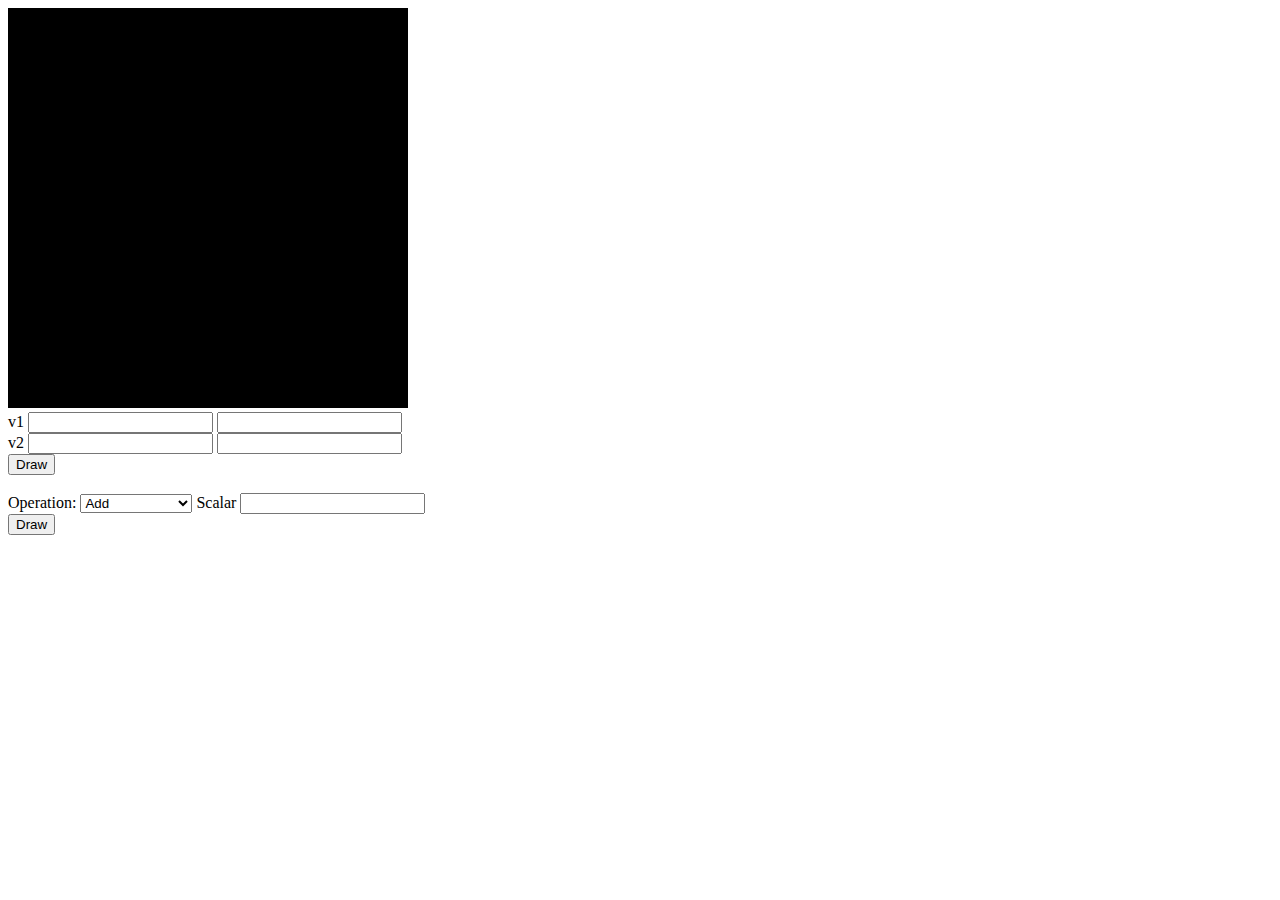
<file: ASG0/asg0.html>
<!--Rina Munakata-->
<!--rmunakat@ucsc.edu-->

<!DOCTYPE html>
<html lang="en">
    <head>
        <meta charset="utf-8" />
        <title>CSE160: ASG0</title>
    </head>
 
    <body onload="main()">
        <canvas id="the_canvas" width="400" height="400"> </canvas>
        <script src="lib/cuon-matrix-cse160.js"></script>
        <script src="asg0.js"></script>
    </body>

    <!--input vector values-->
    <br>
    <!--V1-->
    <p5>v1</p5>
    <input type = "number" id="v1_x">
    <input type = "number" id = "v1_y">
    <br>
    <!--V2-->
    <p5>v2</p5>
    <input type = "number" id="v2_x">
    <input type = "number" id = "v2_y">

    <!--Draw vector button-->
    <br>
    <button id="draw_button" onclick="handleDrawEvent()">Draw</button>

    <br> <br>

    <p5>Operation: </p5>
    <!--Drop-down selection-->
    <select name="ops" id="options">
        <option value="add">Add</option>
        <option value="sub">Subtract</option>
        <option value="mul">Multiply</option>
        <option value="div">Divide</option>

        <option value="ang">Angle Between</option>
        <option value="ang">Area</option>

        <option value="mag">Magnitude</option>
        <option value="norm">Normalize</option>
    </select>
    <label>Scalar</label>
    <input type = "number" id = "scalar">

    <!--Operation button-->
    <br>
    <button id="op_button" onclick="handleDrawOperationEvent()">Draw</button>

    
 </html>
</file>
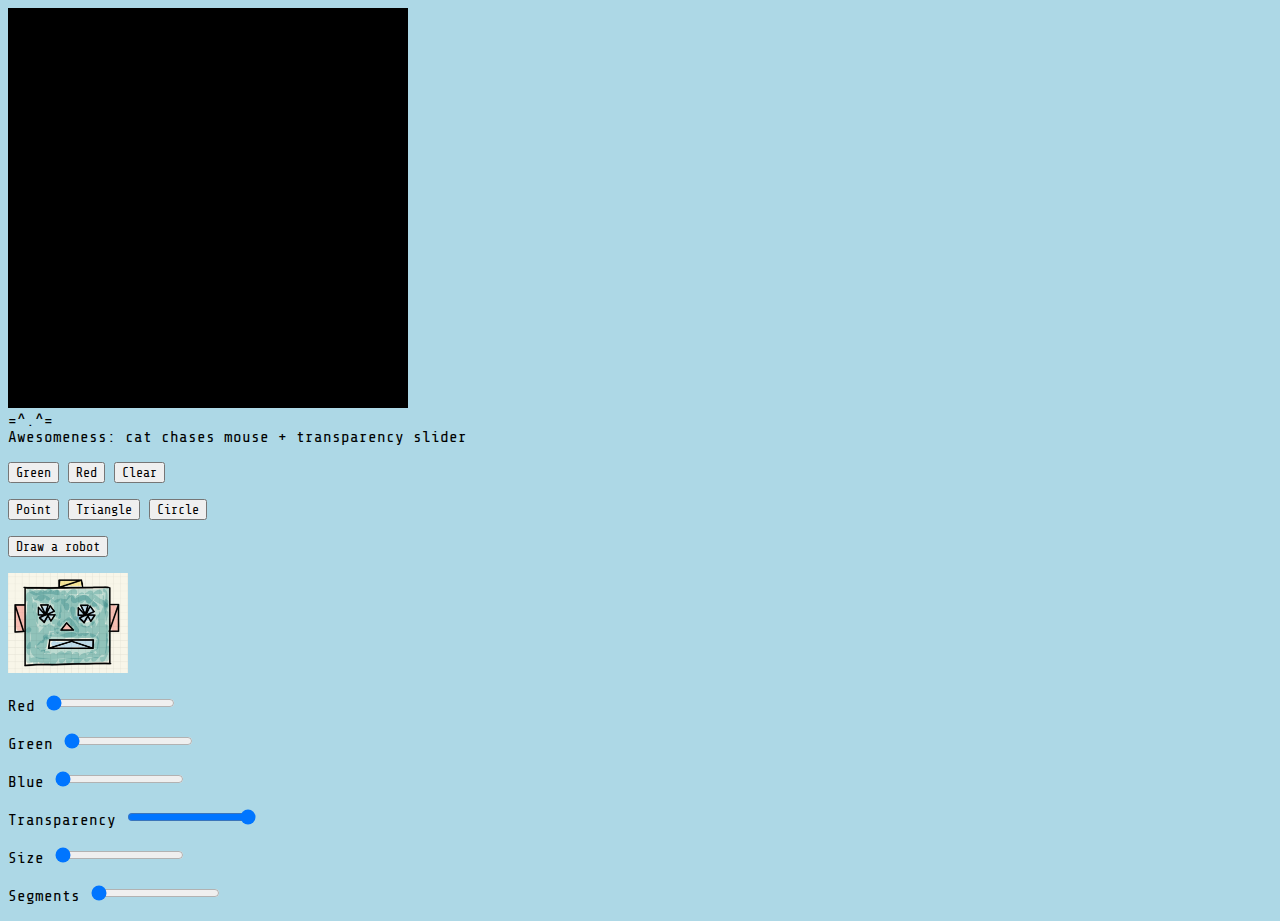
<file: ASG1/asg1.html>
<!DOCTYPE html>
<html lang="en">
  <head>
    <meta charset="utf-8" />
    <title>Draw a point (1)</title>
    <link rel="stylesheet" href="asg1.css">
    <script src="https://code.jquery.com/jquery-3.6.0.min.js"></script>
    <link rel="preconnect" href="https://fonts.googleapis.com">
    <link rel="preconnect" href="https://fonts.gstatic.com" crossorigin>
    <link href="https://fonts.googleapis.com/css2?family=Jersey+10+Charted&family=Share+Tech+Mono&display=swap" rel="stylesheet">
  </head>

  <body onload="main()">
    <canvas id="webgl" width="400" height="400">
    Please use a browser that supports "canvas"
    </canvas>

    <script src="lib/webgl-utils.js"></script>
    <script src="lib/webgl-debug.js"></script>
    <script src="lib/cuon-utils.js"></script>

    <script src="Point.js"></script>
    <script src="Triangle.js"></script>
    <script src="Circle.js"></script>

    <script src="asg1.js"></script>

    <div id = "cat">
    =^.^=
    </div>

    <p>

    <p id="numdot"> </p>
    <p> Awesomeness: cat chases mouse + transparency slider </p>

    <button type ="button" id ="green">Green</button>
    <button type ="button" id ="red">Red</button>

    <button type="button" id="clear">Clear</button>
    <p>
    
    <button type="button" id="pointButton">Point</button>
    <button type="button" id="triButton">Triangle</button>
    <button type="button" id="circleButton">Circle</button> 
    

      <p>
    <button type="button" id="robot">Draw a robot</button> <p>
    <img src = "robot.jpg" width = "120" height ="100">
    <!--<label>Segments</label> 
    <input type = "number" id = "seg">*/-->


    <p>
    Red <Input type="range" min="0" max="100" value="0" class ="slider" id = "redSlide">
    <p>
    Green <Input type="range" min="0" max="100" value="0" class ="slider" id = "greenSlide">
    <p>
    Blue <Input type="range" min="0" max="100" value="0" class ="slider" id = "blueSlide">
    <p>
    Transparency
    <input type="range"  min="0" max="100" value="100" id = "transSlide">

    <p>
    Size <Input type="range" min="5" max="40" value="0" class ="slider" id = "sizeSlide">
    <p>  
    Segments <Input type="range" min="0" max="50" value="0" class ="slider" id = "segs">      
    <p>


    <!--<script src="/lib/webgl-utils.js"></script>
    <script src="/lib/webgl-debug.js"></script>
    <script src="/lib/cuon-utils.js"></script>-->
    
  </body>
</html>
</file>
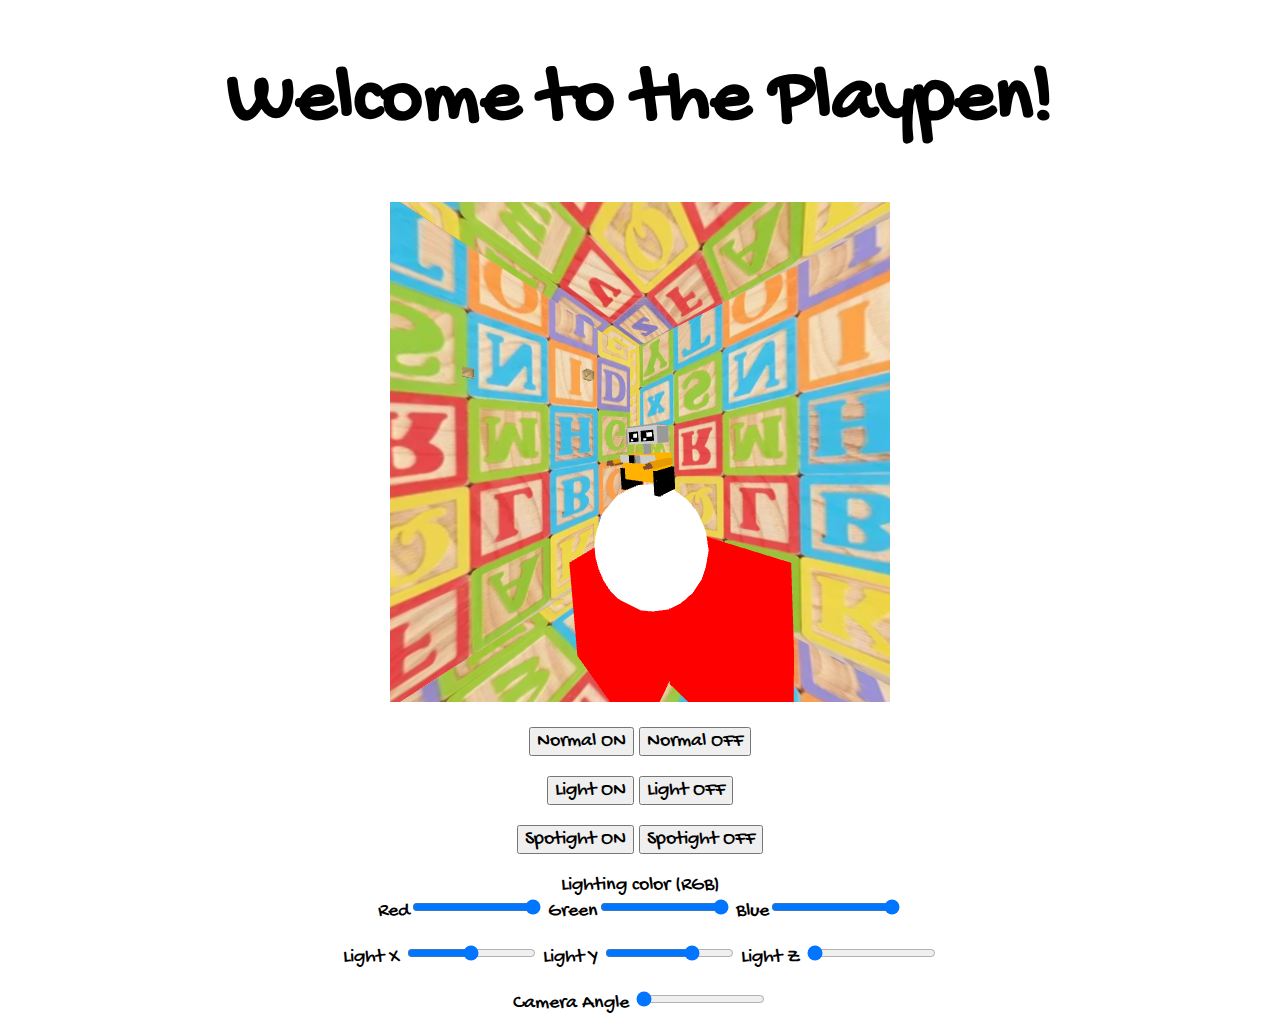
<file: ASG4/world_copy/World.html>
<!DOCTYPE html>
<html lang="en">
  <head>
    <meta charset="utf-8" />
    <title>Lighting</title>
    <script src="https://code.jquery.com/jquery-3.6.0.min.js"></script>
    <link rel="stylesheet" href="World.css">
    <link rel="preconnect" href="https://fonts.googleapis.com">
<link rel="preconnect" href="https://fonts.gstatic.com" crossorigin>
<link href="https://fonts.googleapis.com/css2?family=Butterfly+Kids&display=swap" rel="stylesheet">
<link rel="preconnect" href="https://fonts.googleapis.com">
<link rel="preconnect" href="https://fonts.gstatic.com" crossorigin>
<link href="https://fonts.googleapis.com/css2?family=Butterfly+Kids&family=Gochi+Hand&display=swap" rel="stylesheet">
  </head>

  <body onload="main()">
    <!--Library and file includes-->
    <script src="lib/webgl-utils.js"></script>
    <script src="lib/webgl-debug.js"></script>
    <script src="lib/cuon-utils.js"></script>
    <script src="lib/cuon-matrix.js"></script>

    <script src="Vector.js"></script>
    <script src="Camera.js"></script>

    <script src="Point.js"></script>
    <script src="Triangle.js"></script>
    <script src="Circle.js"></script>
    <script src="Oval.js"></script>
    <script src="Cube.js"></script>
    <script src="Sphere.js"></script>

    <script src="World.js"></script>

    <h1>Welcome to the Playpen! </h1>

    <canvas id="webgl" width="500" height="500"></canvas>

    <p>
      <button type="button" id ="normalOn">Normal ON</button>
      <button type="button" id ="normalOff">Normal OFF</button>
    </p>

    <p>
      <button type="button" id ="lightOn">Light ON</button>
      <button type="button" id ="lightOff">Light OFF</button>
    </p>

    <p>
      <button type="button" id ="spotlightOn">Spotight ON</button>
      <button type="button" id ="spotlightOff">Spotight OFF</button>
    </p>

    <p>
      Lighting color (RGB) <br>
      Red<input type="range" min="0" max="255" value="255" id="redSlider">
      Green<input type="range" min="0" max="255" value="255" id="greenSlider">
      Blue<input type="range" min="0" max="255" value="255" id="blueSlider">        
    </p>

    <p>
      Light X <input type="range" min="-250" max="250" value="0" class="slider" id="lightSlideX">
      Light Y <input type="range" min="-250" max="250" value="100" class="slider" id="lightSlideY">
      Light Z <input type="range" min="-250" max="250" value="-250" class="slider" id="lightSlideZ">
    </p>
    <p>

    Camera Angle <Input type="range" min="0" max="360" value="0" class ="slider" id = "angleSlide"> 
      </p>
    <!--<p>
      Magenta <Input type="range" min="0" max="100" value="0" class ="slider" id = "magentaSlide">
      <button type="button" id="animationMagentaOnButton">ON</button>
      <button type="button" id="animationMagentaOffButton">OFF</button> 
    <p>
      Yellow <Input type="range" min="0" max="100" value="0" class ="slider" id = "yellowSlide">
      <button type="button" id="animationYellowOnButton">ON</button>
      <button type="button" id="animationYellowOffButton">OFF</button>   -->

      <!--<p id="numdot"> </p>-->
  </body>
</html>
</file>
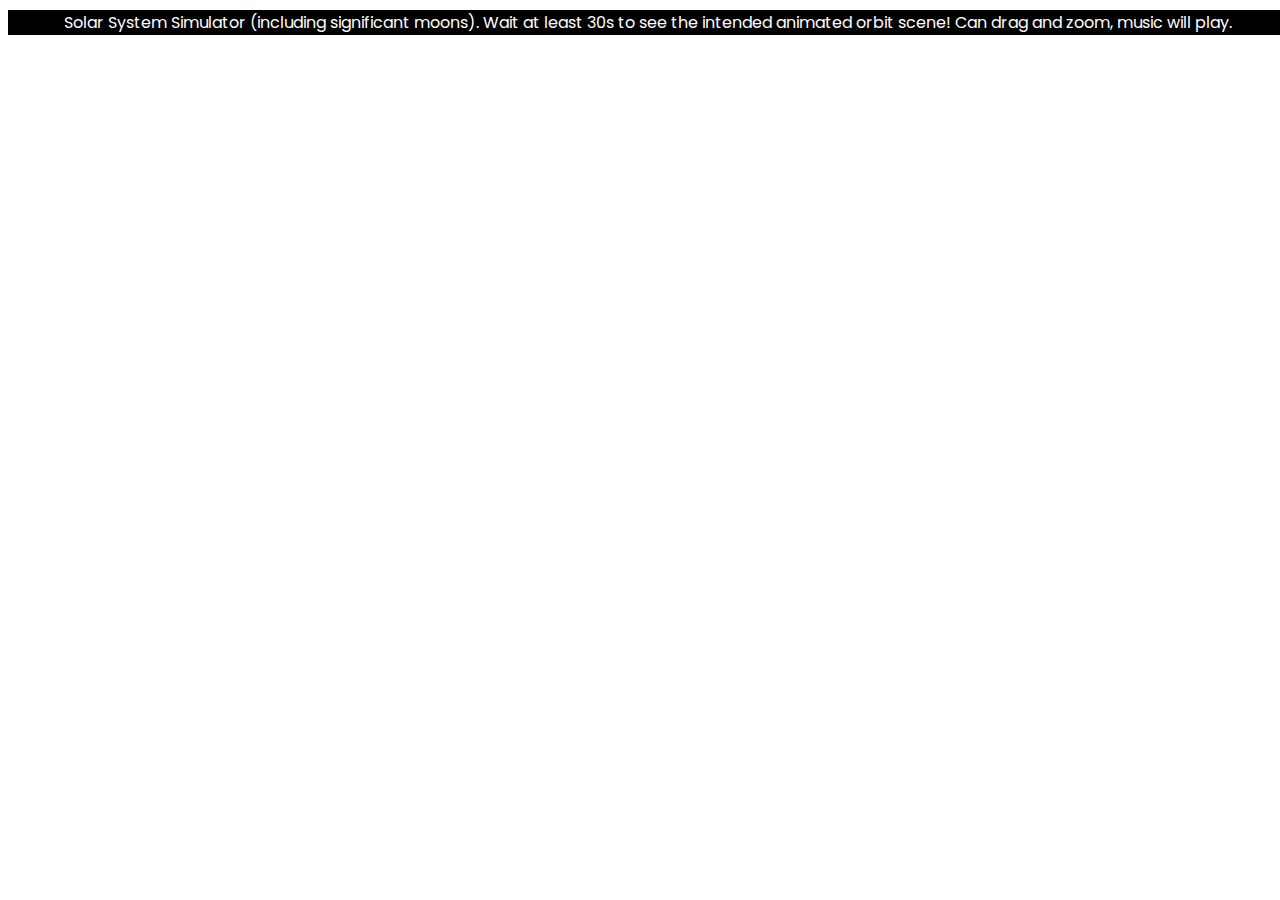
<file: ASG5A/src/asg5a.html>
<!DOCTYPE html>
<html lang="en">
<head>
    <title>Solar System</title>
    <!--<style>
        body {
            margin: 0
        }
    </style>-->
        <script type="importmap">
          {
              "imports": {
                  "three": "https://threejs.org/build/three.module.js",
                  "three/addons/": "https://threejs.org/examples/jsm/"
              }
          }
      </script>
      <link rel="preconnect" href="https://fonts.googleapis.com">
<link rel="preconnect" href="https://fonts.gstatic.com" crossorigin>
<link href="https://fonts.googleapis.com/css2?family=Poppins:ital,wght@0,100;0,200;0,300;0,400;0,500;0,600;0,700;0,800;0,900;1,100;1,200;1,300;1,400;1,500;1,600;1,700;1,800;1,900&display=swap" rel="stylesheet">
      <style>

        .poppins-regular {
        font-family: "Poppins", sans-serif;
        font-weight: 400;
        font-style: normal;
        }
        #info {
            position: absolute;
            top: 10px;
            width: 100%;
            text-align: center;
            z-index: 100;
            display:block;
            color: white;
            background-color: black;
        }
      </style>
</head>
<body id = "playMusic">
    <script src="main.js" type="module"></script>
    <div id="info" class="poppins-regular">Solar System Simulator (including significant moons). Wait at least 30s to see the intended animated orbit scene! Can drag and zoom, music will play. </div>

</body>
</html>
</file>
<file: ASG1/asg1.css>
#cat {
    position:absolute;
}

body{
    background-color: lightblue;
    font-family: "Share Tech Mono", monospace;
    font-style: normal;
}

button {
    font-family: "Share Tech Mono", monospace;
    font-style: normal;
}
</file>
<file: ASG4/world_copy/World.css>
@font-face {
    font-family: 'Gunship';
    src: url('gunshipcond.ttf') format('truetype');
}

.butterfly-kids-regular {
    font-family: "Butterfly Kids", cursive;
    font-weight: 400;
    font-style: normal;
  }
  .gochi-hand-regular {
    font-family: "Gochi Hand", cursive;
    font-weight: 400;
    font-style: normal;
  }
  
  

@font-face {
    font-family: 'Gunship2';
    src: url('gunshiplaserital.ttf') format('truetype');
}

p {
    font-family: 'Gochi Hand';
}

button {
    font-family: 'Gochi Hand';
    font-size: 20px;
}

h1 {
    font-family: "Gochi Hand";
    font-size: 80px;
}

body{
    text-align: center;
    font-size: 20px;
}

#intro{
    background-color: brown;
    color: white;
    padding: 20px;
    border-radius: 10px;
}

#obj{
        background-color: #159ea3;
        color: white;
        padding: 20px;
        border-radius: 10px;
}

.info{
    display: flex;
    justify-content: space-evenly;

}

.text{
    padding: 13px;
    font-family: 'Gochi Hand';
    background-color: #d9d1d0;
    border-radius: 10px;
}
</file>
